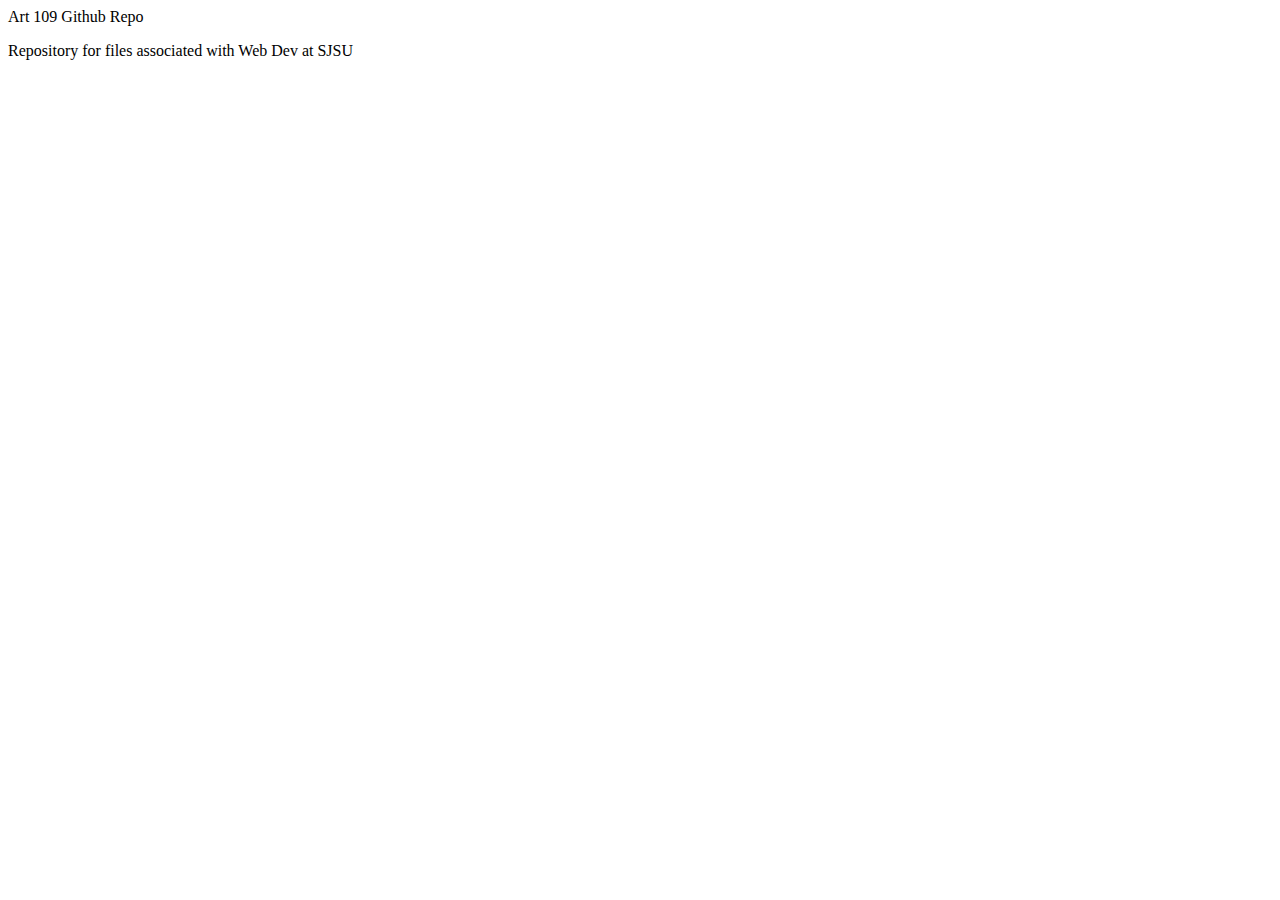
<file: index.html>
<!DOCTYPE html>
<html lang="en">
<head>
    <meta charset="UTF-8">
    <meta name="viewport" content="width=device-width, initial-scale=1.0">
    <title>Art 109</title>
</head>
<body>

    <header>Art 109 Github Repo</header>
    <p>Repository for files associated with Web Dev at SJSU</p>
    
</body>
</html>
</file>
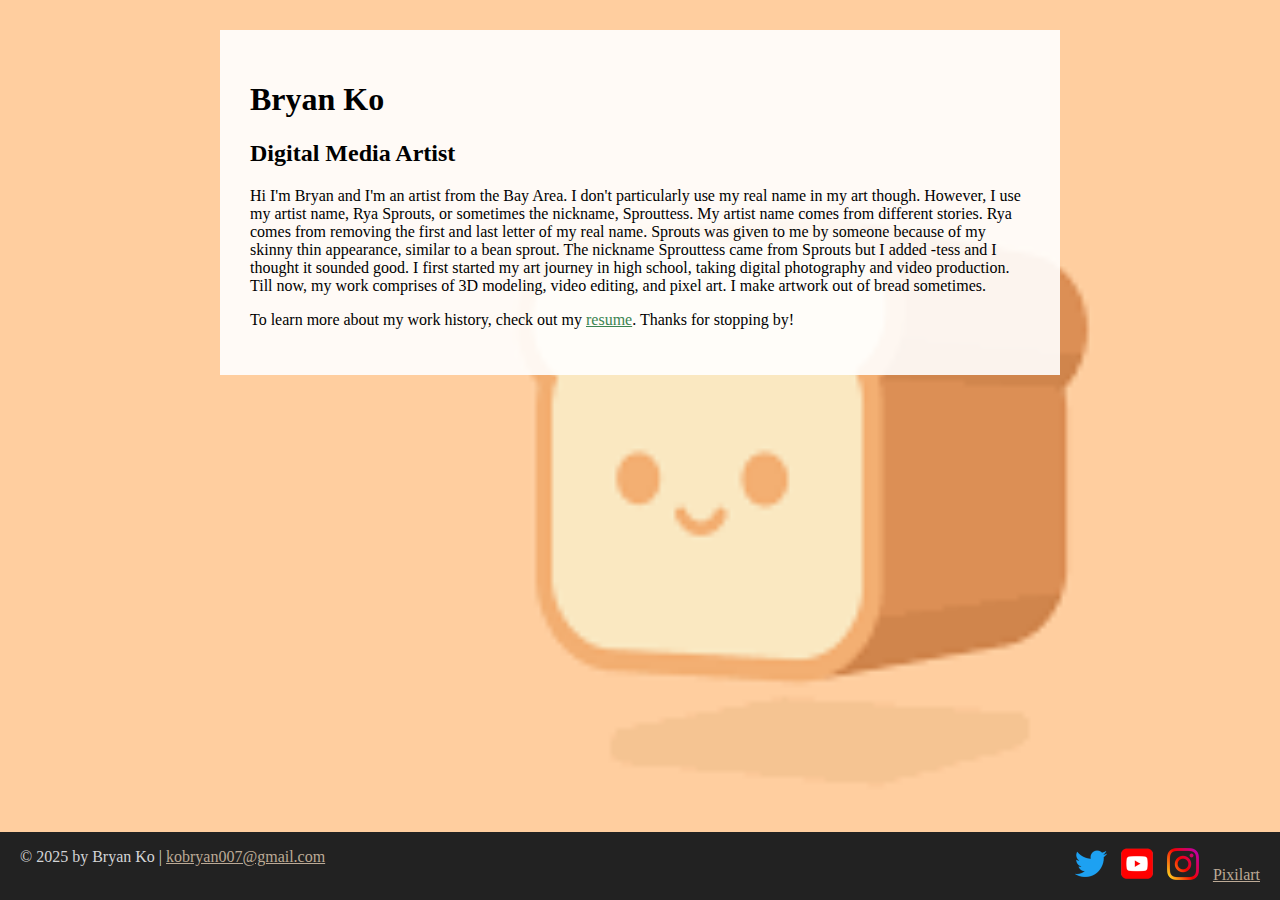
<file: portfolio-site/index.html>
<!DOCTYPE html>
<html lang="en">
  <head>
    <meta charset="UTF-8">
    <meta name="viewport" content="width=device-width, initial-scale=1">
    <title>Bryan Ko | Digital Media Artist</title>
    <link rel="stylesheet" href="css/styles.css">
  </head>
  <body class="home">
    <!-- //  INTRO  // -->
     <div class="content-wrapper">
      <div class="content-bg">
        <header>
          <!-- Start content edits below this line. -->
          <h1>Bryan Ko</h1>
          <h2>Digital Media Artist</h2>

          <!-- End content edits here. -->
        </header>

        <!-- //  ABOUT ME  // -->
        <main>
          <!-- Start content edits below this line. -->
          <p>Hi I'm Bryan and I'm an artist from the Bay Area. I don't particularly use my real name in my art though. However, I use my artist name, Rya Sprouts, or sometimes the nickname, Sprouttess. My artist name comes from different stories. Rya comes from removing the first and last letter of my real name. Sprouts was given to me by someone because of my skinny thin appearance, similar to a bean sprout. The nickname Sprouttess came from Sprouts but I added -tess and I thought it sounded good. I first started my art journey in high school, taking digital photography and video production. Till now, my work comprises of 3D modeling, video editing, and pixel art. I make artwork out of bread sometimes.</p>
          <p>To learn more about my work history, check out my <a href="resume.html"> resume</a>. Thanks for stopping by!</p>

          <!-- End content edits here. -->
        </main>
      </div>
    </div>
    <!-- //  FOOTER INFO, SOCIAL MEDIA  // -->
    <footer>
      <!-- Start content edits below this line. -->
      <p>© 2025 by Bryan Ko | <a href="mailto:email@example.com">kobryan007@gmail.com</a></p>

      <!-- Add or remove any networks. -->
      <ul class="socials">
        <li>
          <a href="https://x.com/RS_Artworks?t=yZ7QHwQrhbqGYdsaHgX6Dw&s=09" target="_blank"><img src="images/icon-logo-twitter.png" alt="My Twitter"></a>
        </li>
        <li>
          <a href="https://youtube.com/@breadysetgo?si=CkGy1_O7azg5qpcf" target="_blank"><img src="images/icon-logo-youtube.png" alt="My YT"></a>
        </li>
        <li>
          <a href="https://www.instagram.com/sprouttess?igsh=NTc4MTIwNjQ2YQ==" target="_blank"><img src="images/icon-logo-instagram.png" alt="My Art IG"></a>
        </li>
        <li>
          <a href="https://www.pixilart.com/rya-sprouts/gallery" target="_blank">Pixilart</a>
        </li>
      </ul>
      <!-- End content edits here. -->
    </footer>
  </body>
</html>
</file>
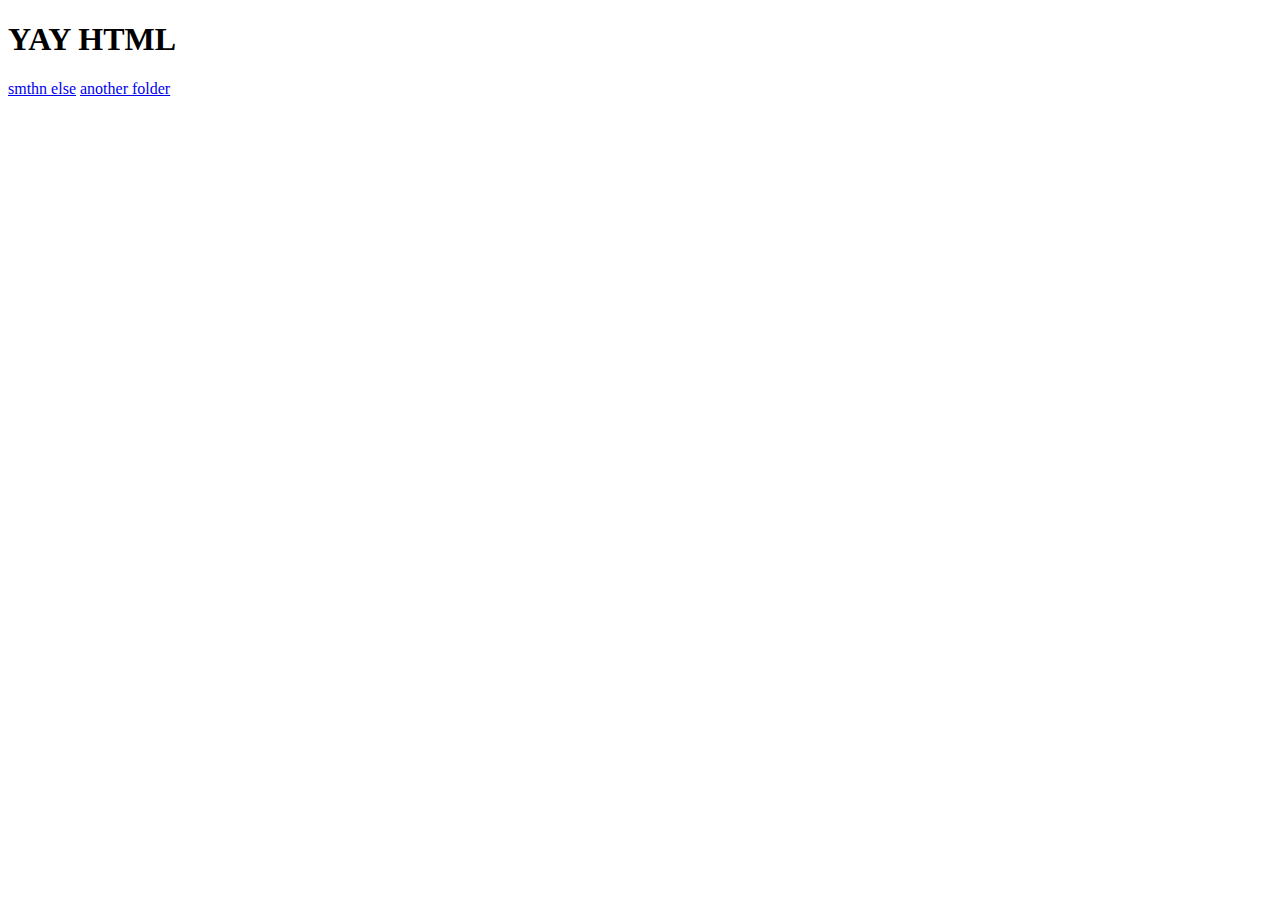
<file: tutorials/01-html/index.html>
<!DOCTYPE html>
<html lang="en">
<head>
    <meta charset="UTF-8">
    <meta name="viewport" content="width=device-width, initial-scale=1.0">
    <title>Tut 0</title>
</head>
<body>
    <h1>YAY HTML</h1>
    <a href="smthn-else.html">smthn else</a>
    <a href="another-folder">another folder</a>
</body>
</html>
</file>
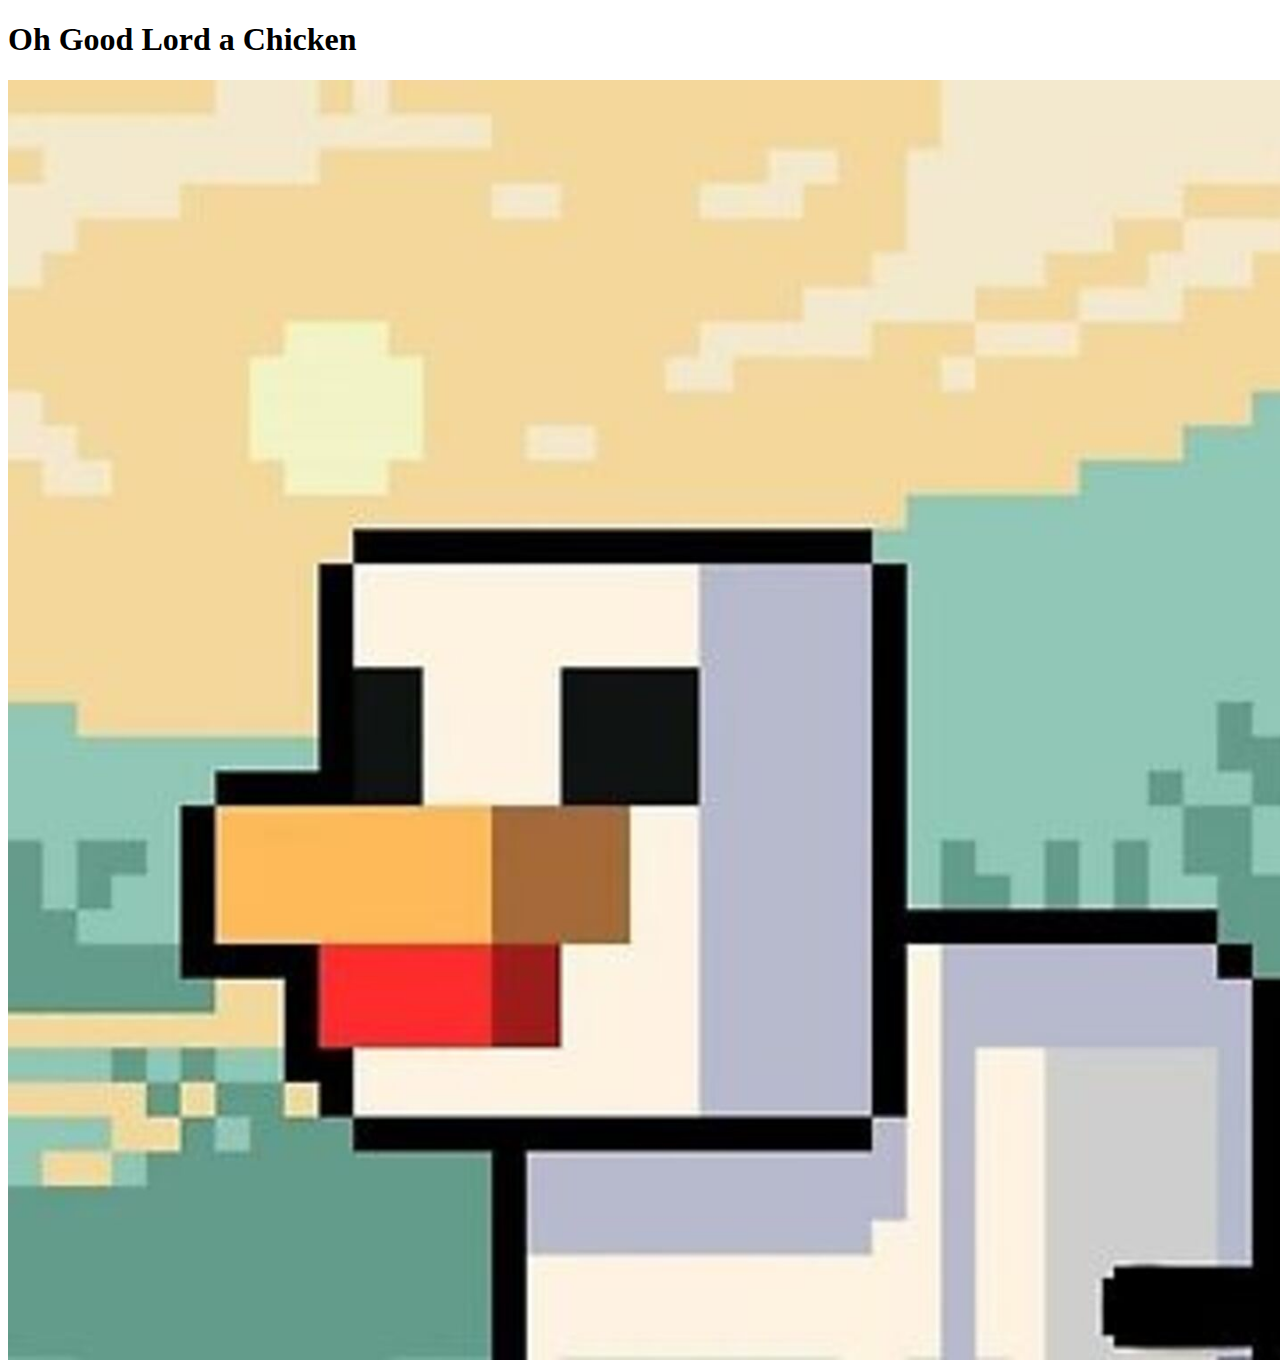
<file: tutorials/02-html-images/index.html>
<!DOCTYPE html>
<html lang="en">
<head>
    <meta charset="UTF-8">
    <meta name="viewport" content="width=device-width, initial-scale=1.0">
    <title>Image Sizes</title>
    <meta name="description" content="playing with different sizes">

</head>
<body>
    <h1>Oh Good Lord a Chicken</h1>
    <div>
        <img src="images/chicken.jpeg" alt="minecraft chicken"
        width="auto" height="auto"
        srcset="images/chicken-480.jpeg 480w,
                images/chicken-960.jpeg 960w,
                images/chicken-1440.jpeg 1440w,
                images/chicken-1920.jpeg 1920w">

    </div>

</body>
</html>
</file>
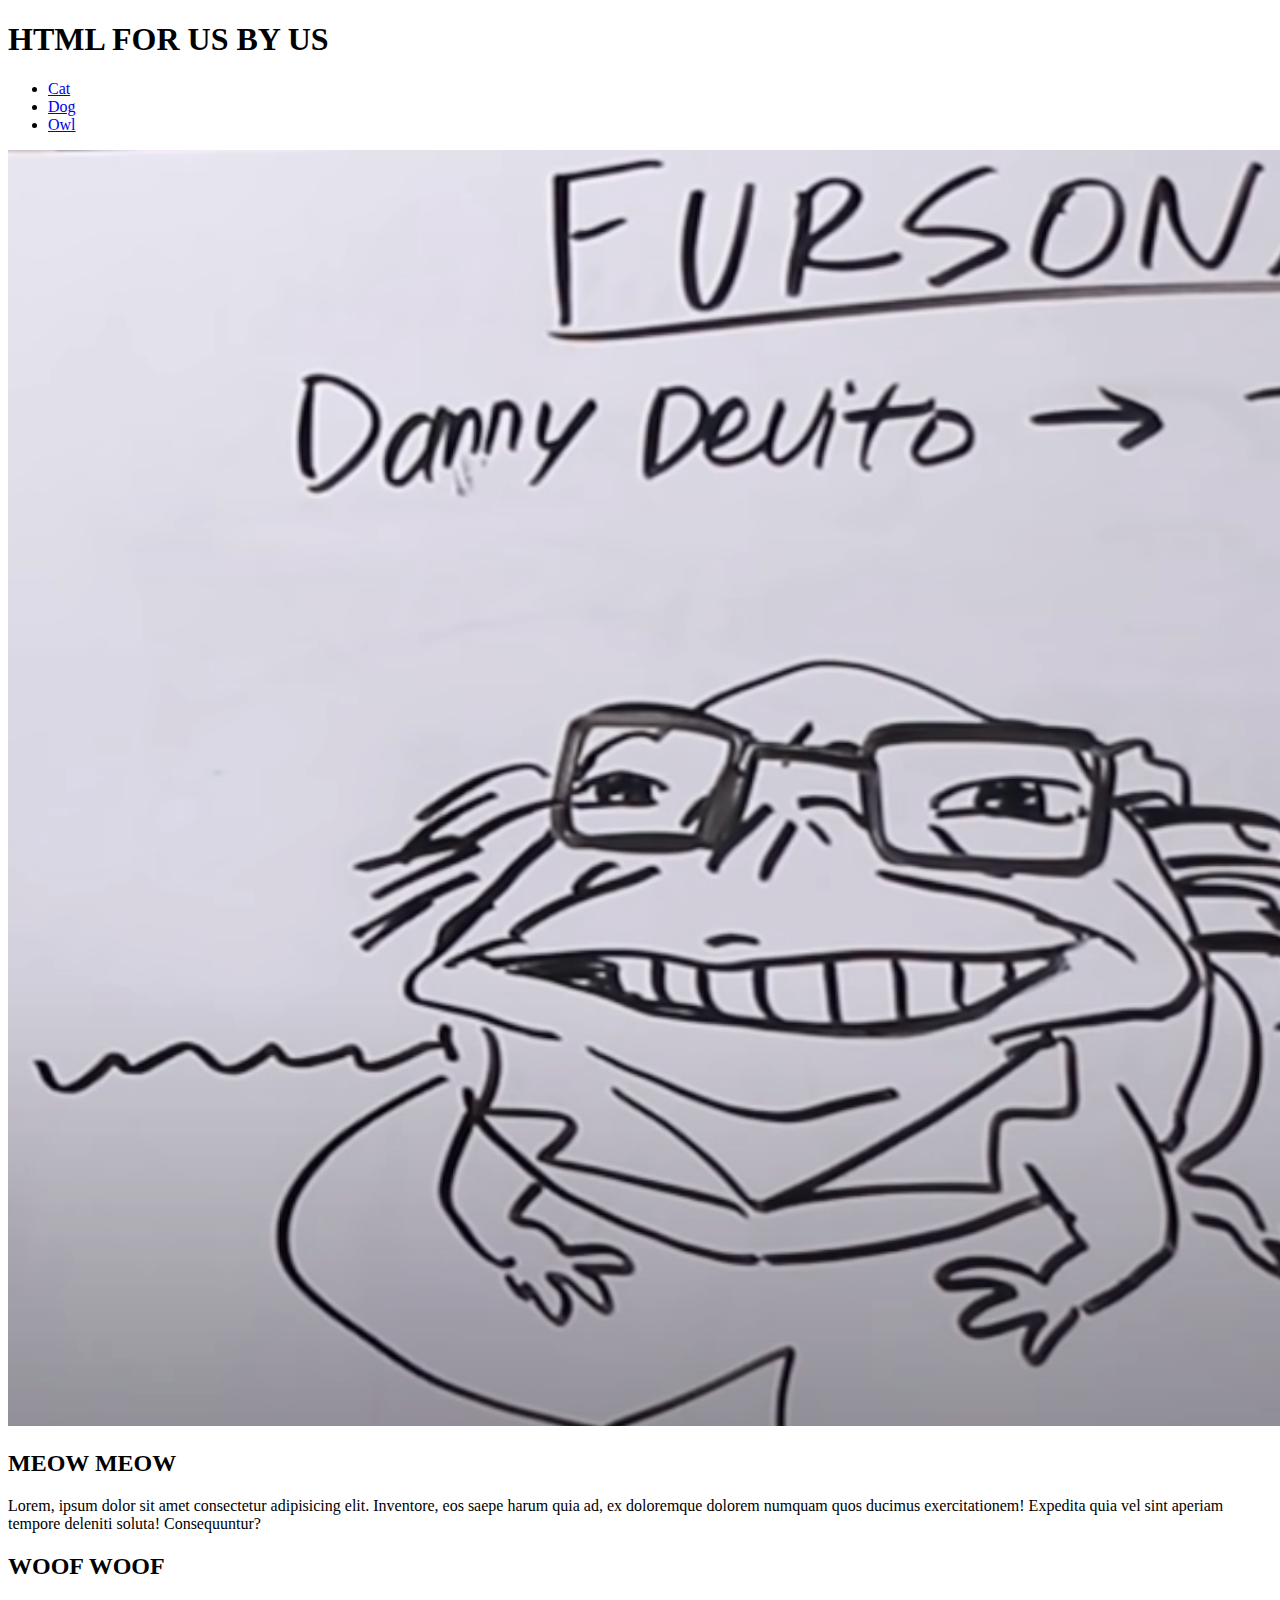
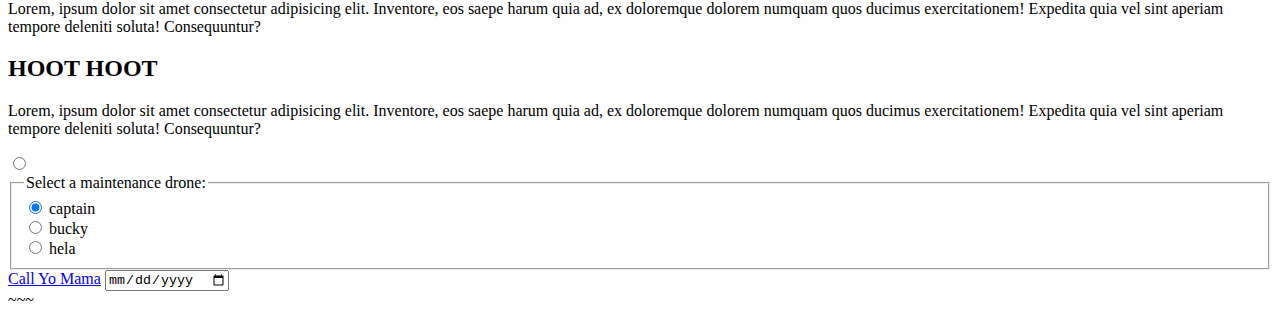
<file: tutorials/02-html/index.html>
<!DOCTYPE html>
<html lang="en">

<head>
    <meta charset="UTF-8">
    <meta name="viewport" content="width=device-width, initial-scale=1.0">
    <title>HTML Tut</title>
    <meta name="description" content="tutorials blah blah">
</head>

<body>
    <header>
        <h1  draggable="true">HTML FOR US BY US</h1>
        <nav>
            <ul>
                <li><a href="#cat">Cat</a></li>
                <li><a href="#dog">Dog</a></li>
                <li><a href="#owl">Owl</a></li>
            </ul>
        </nav>
        <div>
            <img src="images/Danny Devitoad 2.png" alt="Danny Devito as a toad">
        </div>
    </header>
    <main>
        <section id="cat">
            <h2>MEOW MEOW</h2>
            <p>Lorem, ipsum dolor sit amet consectetur adipisicing elit.
                Inventore, eos saepe harum quia ad, ex doloremque dolorem numquam quos ducimus exercitationem!
                Expedita quia vel sint aperiam tempore deleniti soluta! Consequuntur?</p>
        </section>
        <section id="dog">
            <h2>WOOF WOOF</h2>
            <p>Lorem, ipsum dolor sit amet consectetur adipisicing elit.
                Inventore, eos saepe harum quia ad, ex doloremque dolorem numquam quos ducimus exercitationem!
                Expedita quia vel sint aperiam tempore deleniti soluta! Consequuntur?</p>
        </section>
        <section id="owl">
            <h2>HOOT HOOT</h2>
            <p>Lorem, ipsum dolor sit amet consectetur adipisicing elit.
                Inventore, eos saepe harum quia ad, ex doloremque dolorem numquam quos ducimus exercitationem!
                Expedita quia vel sint aperiam tempore deleniti soluta! Consequuntur?</p>
        </section>

        <input type="radio">
        <fieldset>
            <legend>Select a maintenance drone:</legend>
          
            <div>
              <input type="radio" id="captain" name="drone" value="captain" checked />
              <label for="captain">captain</label>
            </div>
          
            <div>
              <input type="radio" id="bucky" name="drone" value="bucky" />
              <label for="bucky">bucky</label>
            </div>
          
            <div>
              <input type="radio" id="hela" name="drone" value="hela" />
              <label for="hela">hela</label>
            </div>
          </fieldset>
          
    <a href="tel:1234567890">Call Yo Mama</a>      

    <input type="date">

    </main>
    <footer>~~~</footer>
</body>

</html>
</file>
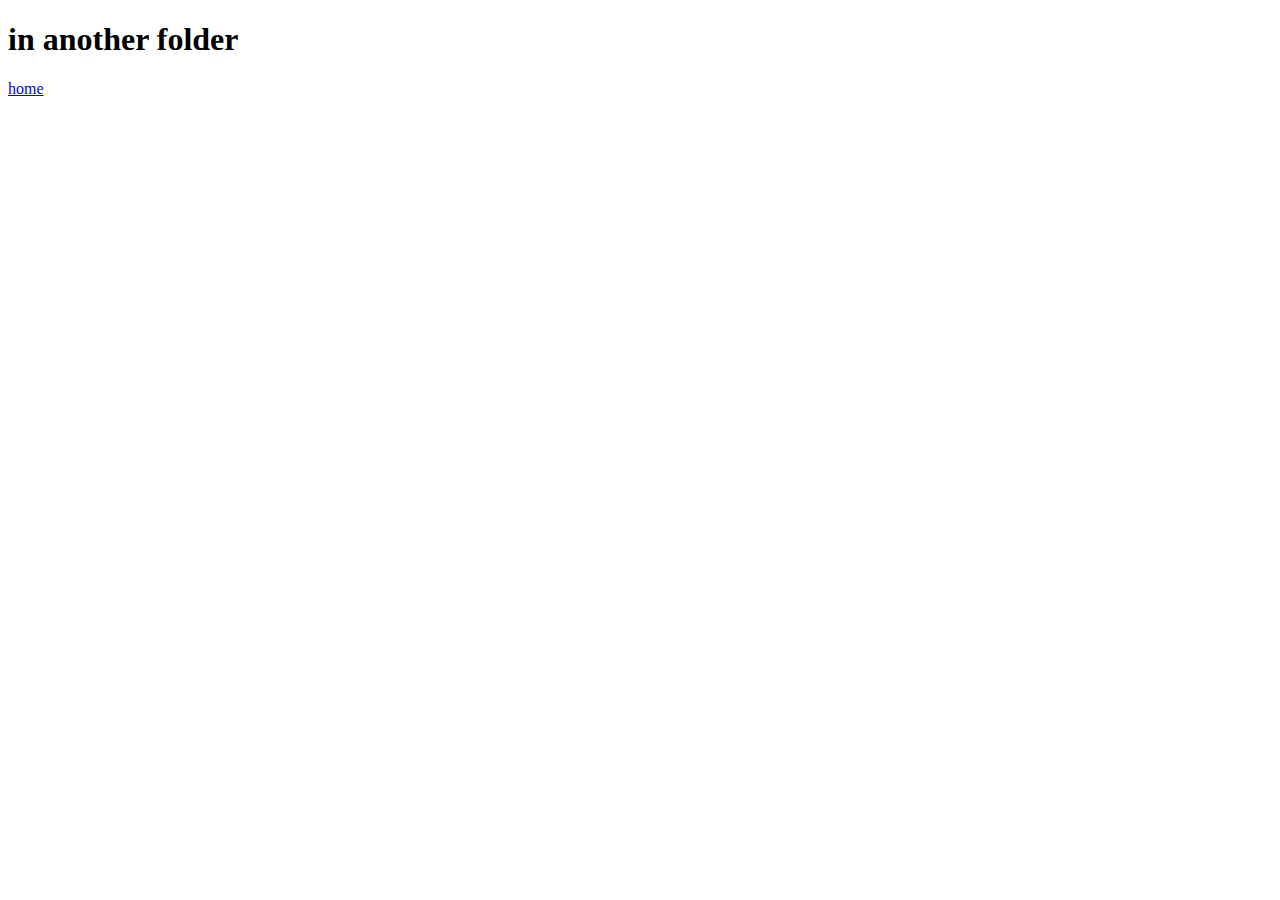
<file: tutorials/01-html/another-folder/index.html>
<!DOCTYPE html>
<html lang="en">
<head>
    <meta charset="UTF-8">
    <meta name="viewport" content="width=device-width, initial-scale=1.0">
    <title>in another folder</title>
</head>
<body>
    <h1>in another folder</h1>
    <a href="..">home</a>
</body>
</html>
</file>
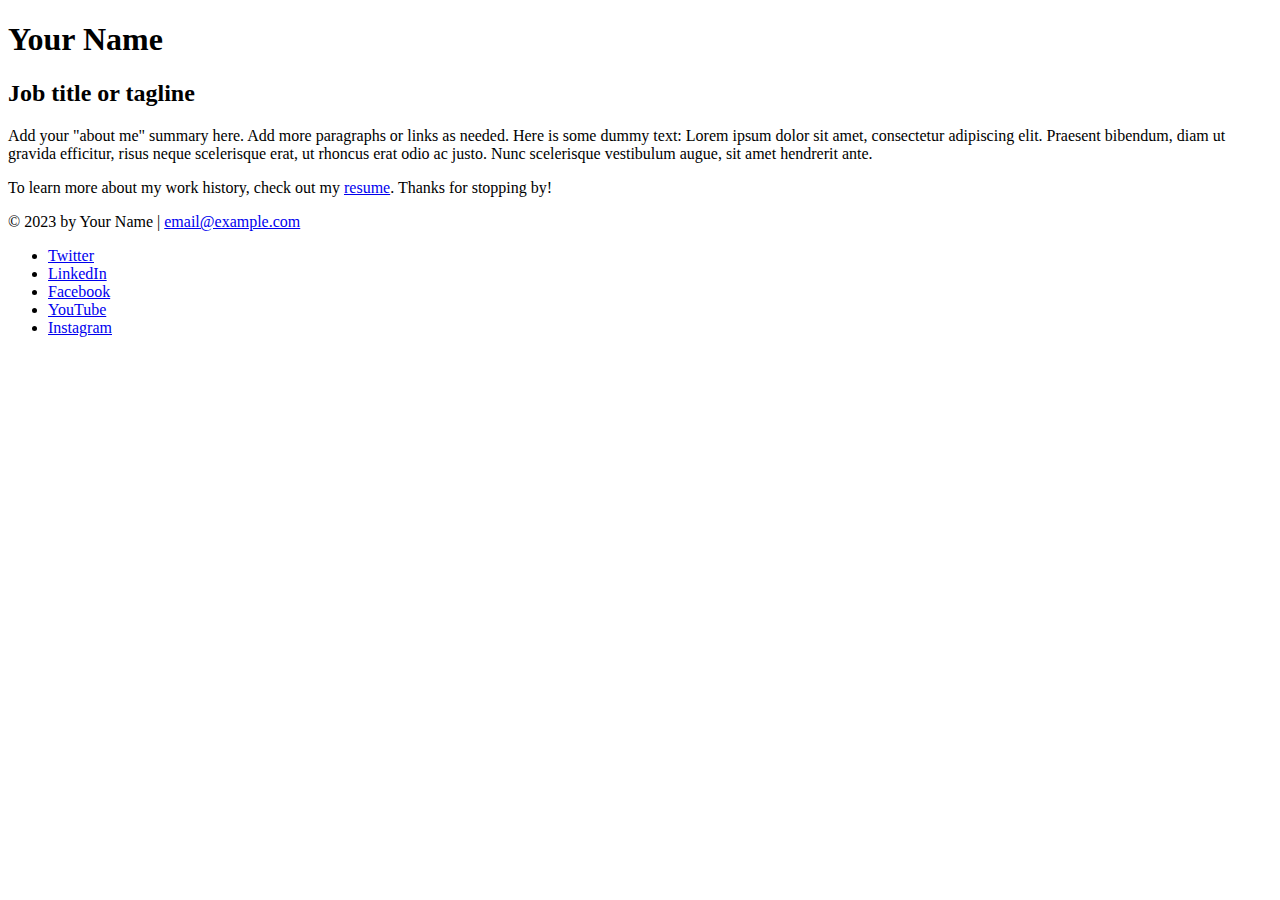
<file: tutorials/03-css-essential-training/exercise-files/starter-files/index.html>
<!DOCTYPE html>
<html lang="en">
  <head>
    <meta charset="UTF-8">
    <meta name="viewport" content="width=device-width, initial-scale=1">
    <title>Add a relevant page title</title>
  </head>
  <body>
    <!-- //  INTRO  // -->
    <header>
      <!-- Start content edits below this line. -->
      <h1>Your Name</h1>
      <h2>Job title or tagline</h2>

      <!-- End content edits here. -->
    </header>

    <!-- //  ABOUT ME  // -->
    <main>
      <!-- Start content edits below this line. -->
      <p>Add your "about me" summary here. Add more paragraphs or links as needed. Here is some dummy text: Lorem ipsum dolor sit amet, consectetur adipiscing elit. Praesent bibendum, diam ut gravida efficitur, risus neque scelerisque erat, ut rhoncus erat odio ac justo. Nunc scelerisque vestibulum augue, sit amet hendrerit ante.</p>
      <p>To learn more about my work history, check out my <a href="resume.html"> resume</a>. Thanks for stopping by!</p>

      <!-- End content edits here. -->
    </main>

    <!-- //  FOOTER INFO, SOCIAL MEDIA  // -->
    <footer>
      <!-- Start content edits below this line. -->
      <p>© 2023 by Your Name | <a href="mailto:email@example.com">email@example.com</a></p>

      <!-- Add or remove any networks. -->
      <ul>
        <li>
          <a href="#" target="_blank">Twitter</a>
        </li>
        <li>
          <a href="#" target="_blank">LinkedIn</a>
        </li>
        <li>
          <a href="#" target="_blank">Facebook</a>
        </li>
        <li>
          <a href="#" target="_blank">YouTube</a>
        </li>
        <li>
          <a href="#" target="_blank">Instagram</a>
        </li>
      </ul>
      <!-- End content edits here. -->
    </footer>
  </body>
</html>
</file>
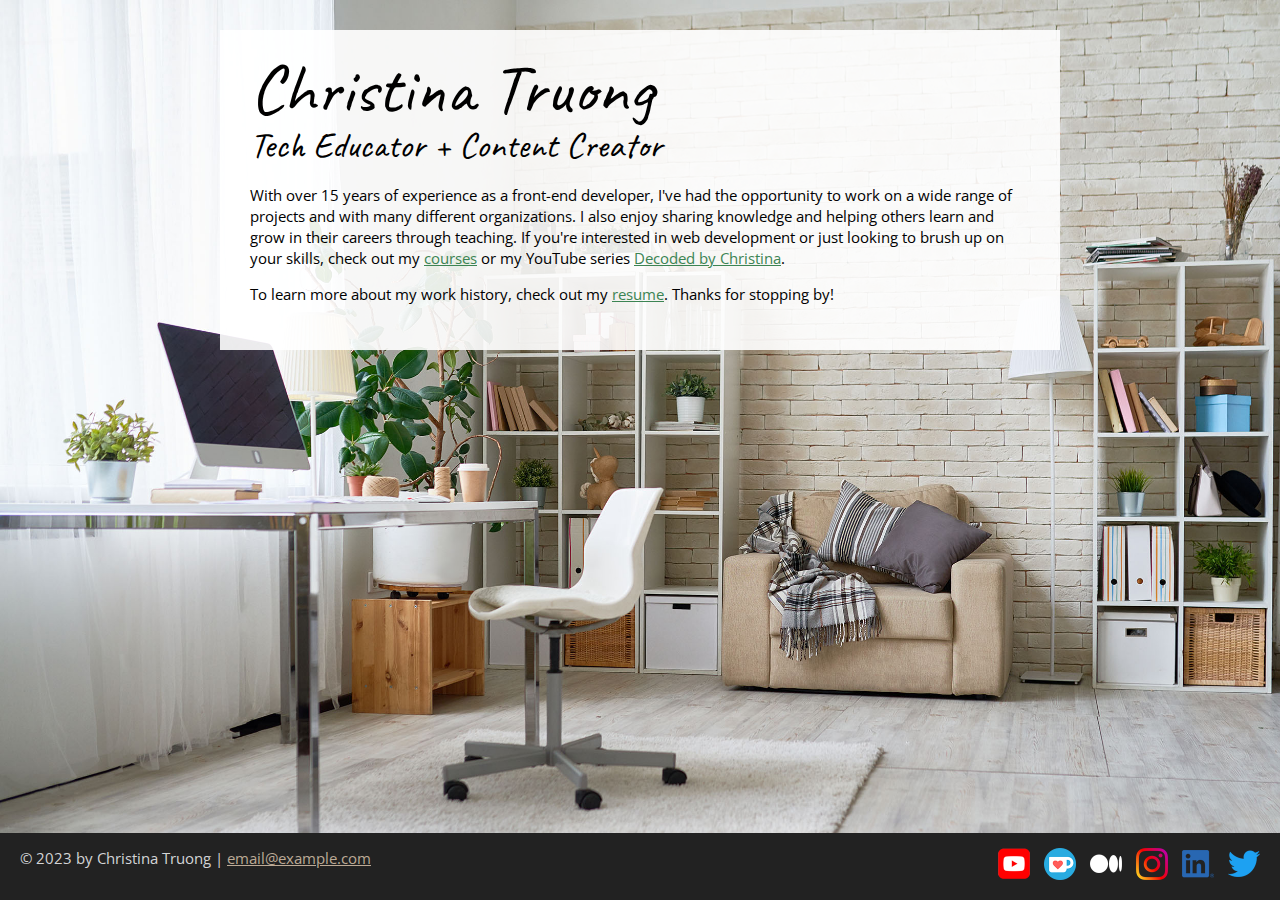
<file: tutorials/03-css-essential-training/exercise-files/final/personal-site/index.html>
<!DOCTYPE html>
<html lang="en">
  <head>
    <meta charset="UTF-8">
    <meta name="viewport" content="width=device-width, initial-scale=1.0">
    <title>Christina Truong, Tech Educator and Content Creator</title>
    <link rel="preconnect" href="https://fonts.googleapis.com">
    <link rel="preconnect" href="https://fonts.gstatic.com" crossorigin>
    <link href="https://fonts.googleapis.com/css2?family=Caveat&family=Open+Sans&display=swap" rel="stylesheet">
    <link rel="stylesheet" href="css/styles.css">
  </head>
  <body class="home">
    <!-- //  INTRO  // -->
    <div class="content-wrapper">
      <div class="content-bg">
        <header>
          <!-- Start content edits below this line. -->
          <h1>Christina Truong</h1>
          <h2>Tech Educator + Content Creator</h2>

          <!-- End content edits here. -->
        </header>

        <!-- //  ABOUT ME  // -->
        <main>
          <p>With over 15 years of experience as a front-end developer, I've had the opportunity to work on a wide range of projects and with many different organizations. I also enjoy sharing knowledge and helping others learn and grow in their careers through teaching. If you're interested in web development or just looking to brush up on your skills, check out my <a href="https://christinatruong.com/courses/" target="_blank">courses</a> or my YouTube series <a href="https://www.youtube.com/@madebychristina" target="_blank">Decoded by Christina</a>.</p>

          <p>To learn more about my work history, check out my <a href="resume.html"> resume</a>. Thanks for stopping by!</p>
        </main>
      </div>
    </div>
    <!-- //  FOOTER INFO, SOCIAL MEDIA  // -->
    <footer>
      <p>© 2023 by Christina Truong |  <a href="mailto:email@example.com">email@example.com</a></p>

      <ul class="socials">
        <li>
          <a href="https://www.youtube.com/@madebychristina" target="_blank"><img src="images/icon-logo-youtube.png" alt="My YouTube channel"></a>
        </li>
        <li>
          <a href="https://ko-fi.com/christinatruong" target="_blank"><img src="images/icon-logo-ko-fi.png" alt="My Ko-Fi homepage"></a>
        </li>
        <li>
          <a href="https://medium.com/@christinatruong" target="_blank"><img src="images/icon-logo-medium.png" alt="My Medium homepage"></a>
        </li>
        <li>
          <a href="https://www.instagram.com/christina.is.online/" target="_blank"><img src="images/icon-logo-instagram.png" alt="My Instagram"></a>
        </li>
        <li>
          <a href="https://ca.linkedin.com/in/christinatruong" target="_blank"><img src="images/icon-logo-linkedin.png" alt="My LinkedIn profile"></a>
        </li>
        <li>
          <a href="https://twitter.com/christinatruong" target="_blank"><img src="images/icon-logo-twitter.png" alt="My Twitter profile"></a>
        </li>
      </ul>
    </footer>
  </body>
</html>
</file>
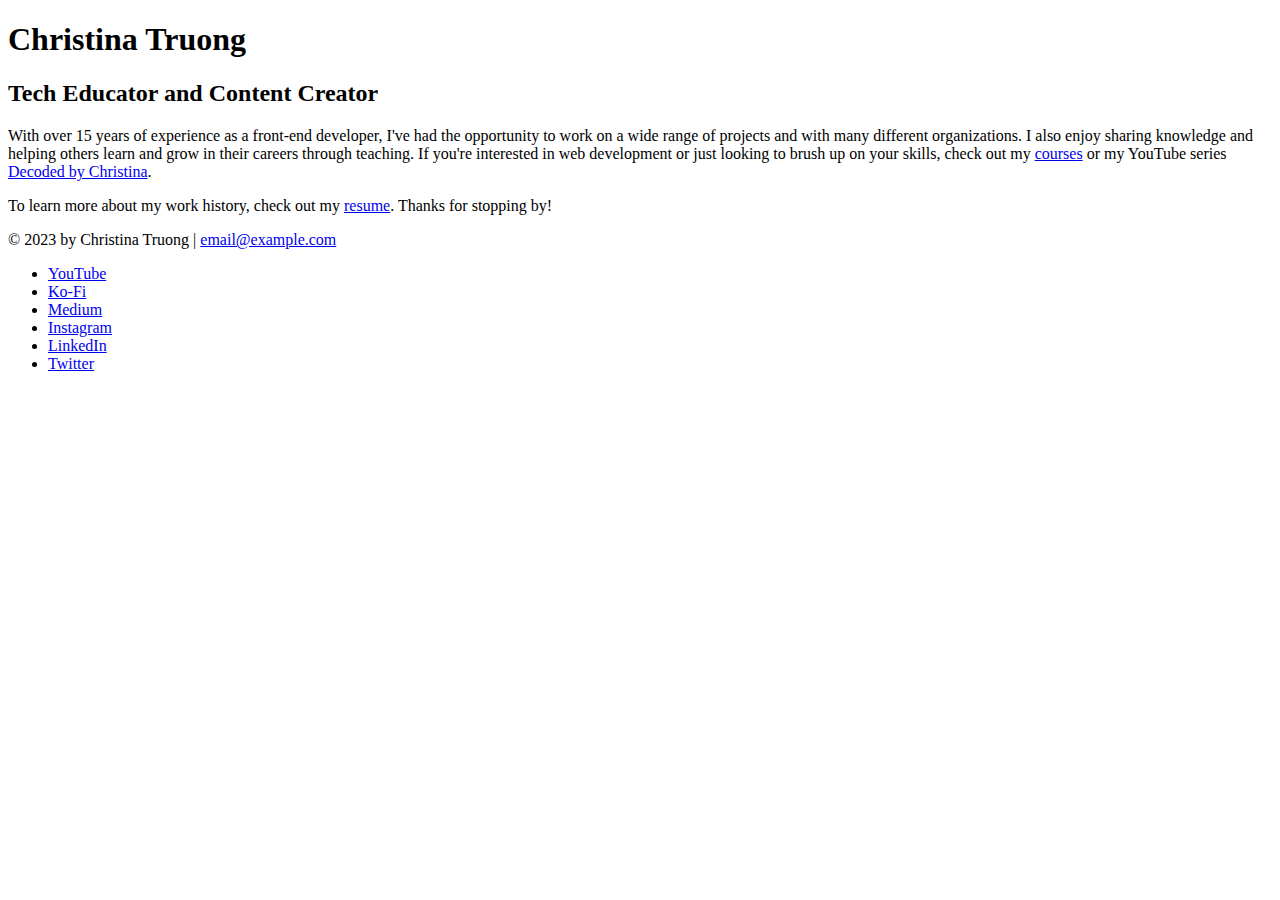
<file: tutorials/03-css-essential-training/exercise-files/Ch1/01_05/personal-site/index.html>
<!DOCTYPE html>
<html lang="en">
  <head>
    <meta charset="UTF-8">
    <meta name="viewport" content="width=device-width, initial-scale=1.0">
    <title>Christina Truong, Tech Educator and Content Creator</title>
  </head>
  <body>
    <!-- //  INTRO  // -->
    <header>
      <!-- Start content edits below this line. -->
      <h1>Christina Truong</h1>
      <h2>Tech Educator and Content Creator</h2>

      <!-- End content edits here. -->
    </header>

    <!-- //  ABOUT ME  // -->
    <main>
      <p>With over 15 years of experience as a front-end developer, I've had the opportunity to work on a wide range of projects and with many different organizations. I also enjoy sharing knowledge and helping others learn and grow in their careers through teaching. If you're interested in web development or just looking to brush up on your skills, check out my <a href="https://christinatruong.com/courses/" target="_blank">courses</a> or my YouTube series <a href="https://www.youtube.com/@madebychristina" target="_blank">Decoded by Christina</a>.</p>

      <p>To learn more about my work history, check out my <a href="resume.html"> resume</a>. Thanks for stopping by!</p>
    </main>

    <!-- //  FOOTER INFO, SOCIAL MEDIA  // -->
    <footer>
      <p>© 2023 by Christina Truong |  <a href="mailto:email@example.com">email@example.com</a></p>

      <ul>
        <li>
          <a href="https://www.youtube.com/@madebychristina" target="_blank">YouTube</a>
        </li>
        <li>
          <a href="https://ko-fi.com/christinatruong" target="_blank">Ko-Fi</a>
        </li>
        <li>
          <a href="https://medium.com/@christinatruong" target="_blank">Medium</a>
        </li>
        <li>
          <a href="https://www.instagram.com/christinaisonline/" target="_blank">Instagram</a>
        </li>
        <li>
          <a href="https://ca.linkedin.com/in/christinatruong/" target="_blank">LinkedIn</a>
        </li>
        <li>
          <a href="https://twitter.com/christinatruong" target="_blank">Twitter</a>
        </li>
      </ul>
    </footer>
  </body>
</html>
</file>
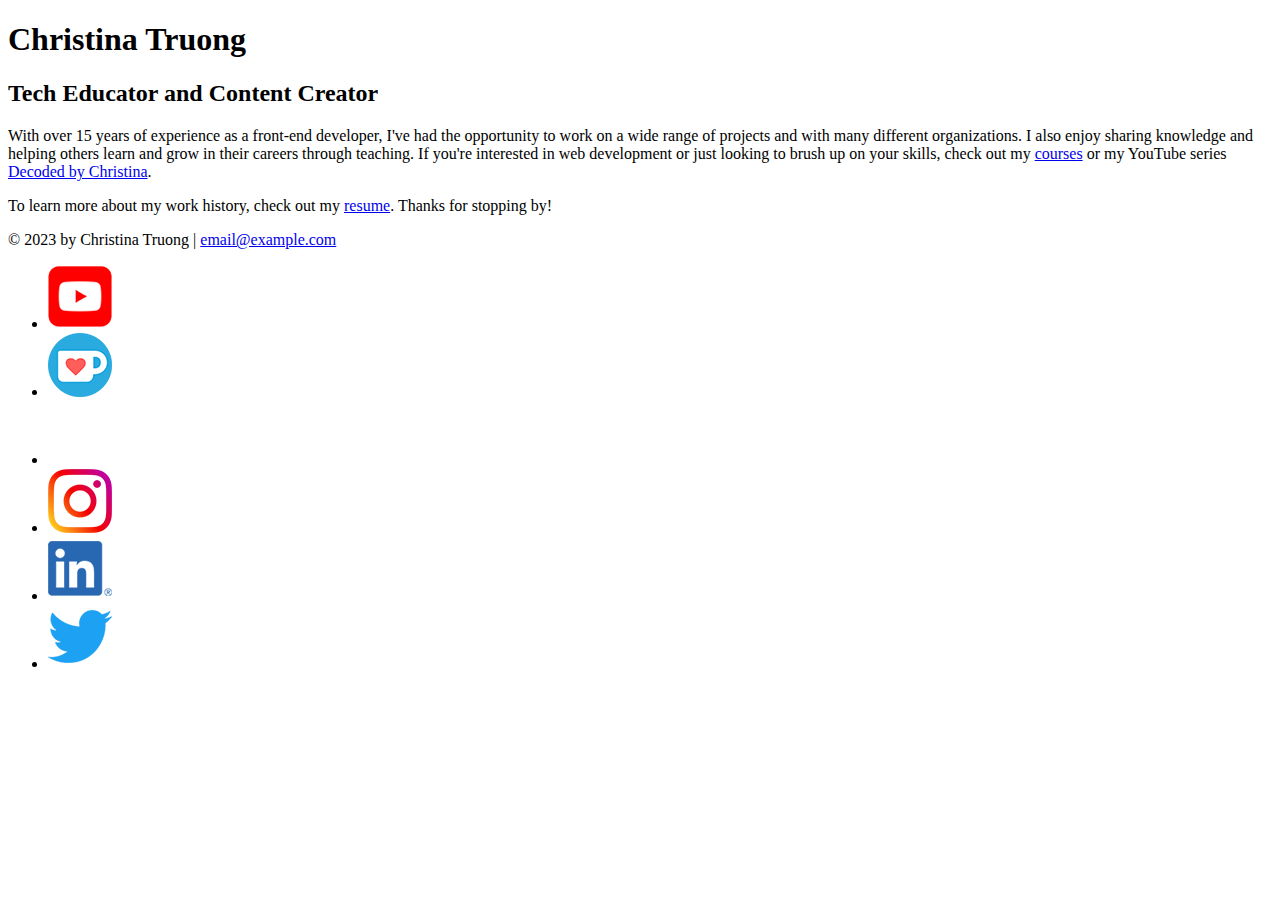
<file: tutorials/03-css-essential-training/exercise-files/Ch1/01_09/personal-site/index.html>
<!DOCTYPE html>
<html lang="en">
  <head>
    <meta charset="UTF-8">
    <meta name="viewport" content="width=device-width, initial-scale=1.0">
    <title>Christina Truong, Tech Educator and Content Creator</title>
  </head>
  <body>
    <!-- //  INTRO  // -->
    <header>
      <!-- Start content edits below this line. -->
      <h1>Christina Truong</h1>
      <h2>Tech Educator and Content Creator</h2>

      <!-- End content edits here. -->
    </header>

    <!-- //  ABOUT ME  // -->
    <main>
      <p>With over 15 years of experience as a front-end developer, I've had the opportunity to work on a wide range of projects and with many different organizations. I also enjoy sharing knowledge and helping others learn and grow in their careers through teaching. If you're interested in web development or just looking to brush up on your skills, check out my <a href="https://christinatruong.com/courses/" target="_blank">courses</a> or my YouTube series <a href="https://www.youtube.com/@madebychristina" target="_blank">Decoded by Christina</a>.</p>

      <p>To learn more about my work history, check out my <a href="resume.html"> resume</a>. Thanks for stopping by!</p>
    </main>

    <!-- //  FOOTER INFO, SOCIAL MEDIA  // -->
    <footer>
      <p>© 2023 by Christina Truong |  <a href="mailto:email@example.com">email@example.com</a></p>

      <ul>
        <li>
          <a href="https://www.youtube.com/@madebychristina" target="_blank"><img src="images/icon-logo-youtube.png" alt="My YouTube channel"></a>
        </li>
        <li>
          <a href="https://ko-fi.com/christinatruong" target="_blank"><img src="images/icon-logo-ko-fi.png" alt="My Ko-Fi homepage"></a>
        </li>
        <li>
          <a href="https://medium.com/@christinatruong" target="_blank"><img src="images/icon-logo-medium.png" alt="My Medium homepage"></a>
        </li>
        <li>
          <a href="https://www.instagram.com/christina.is.online/" target="_blank"><img src="images/icon-logo-instagram.png" alt="My Instagram"></a>
        </li>
        <li>
          <a href="https://ca.linkedin.com/in/christinatruong" target="_blank"><img src="images/icon-logo-linkedin.png" alt="My LinkedIn profile"></a>
        </li>
        <li>
          <a href="https://twitter.com/christinatruong" target="_blank"><img src="images/icon-logo-twitter.png" alt="My Twitter profile"></a>
        </li>
      </ul>
    </footer>
  </body>
</html>
</file>
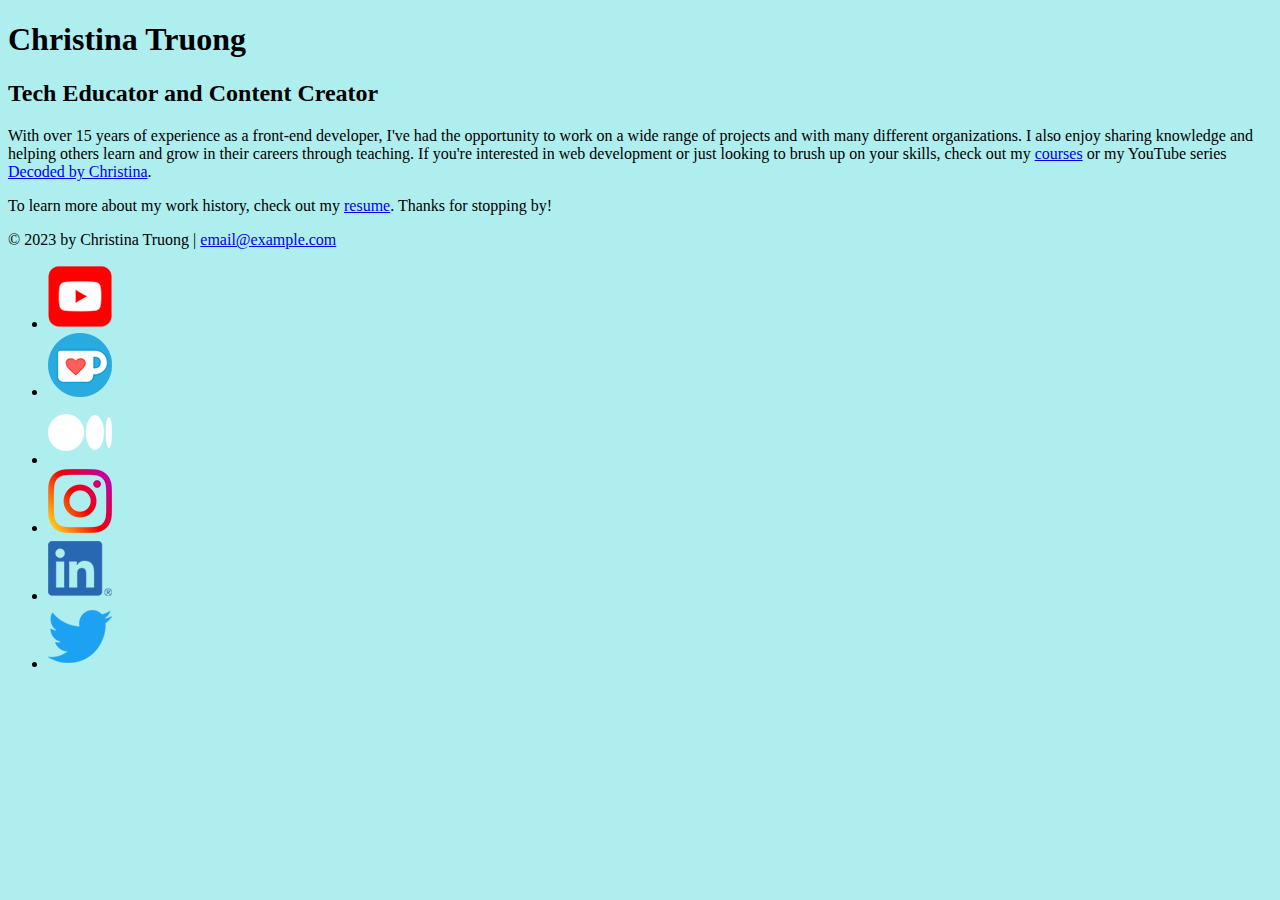
<file: tutorials/03-css-essential-training/exercise-files/Ch1/01_11/personal-site/index.html>
<!DOCTYPE html>
<html lang="en">
  <head>
    <meta charset="UTF-8">
    <meta name="viewport" content="width=device-width, initial-scale=1.0">
    <title>Christina Truong, Tech Educator and Content Creator</title>
    <link rel="stylesheet" href="css/styles.css">
  </head>
  <body>
    <!-- //  INTRO  // -->
    <header>
      <!-- Start content edits below this line. -->
      <h1>Christina Truong</h1>
      <h2>Tech Educator and Content Creator</h2>

      <!-- End content edits here. -->
    </header>

    <!-- //  ABOUT ME  // -->
    <main>
      <p>With over 15 years of experience as a front-end developer, I've had the opportunity to work on a wide range of projects and with many different organizations. I also enjoy sharing knowledge and helping others learn and grow in their careers through teaching. If you're interested in web development or just looking to brush up on your skills, check out my <a href="https://christinatruong.com/courses/" target="_blank">courses</a> or my YouTube series <a href="https://www.youtube.com/@madebychristina" target="_blank">Decoded by Christina</a>.</p>

      <p>To learn more about my work history, check out my <a href="resume.html"> resume</a>. Thanks for stopping by!</p>
    </main>

    <!-- //  FOOTER INFO, SOCIAL MEDIA  // -->
    <footer>
      <p>© 2023 by Christina Truong |  <a href="mailto:email@example.com">email@example.com</a></p>

      <ul>
        <li>
          <a href="https://www.youtube.com/@madebychristina" target="_blank"><img src="images/icon-logo-youtube.png" alt="My YouTube channel"></a>
        </li>
        <li>
          <a href="https://ko-fi.com/christinatruong" target="_blank"><img src="images/icon-logo-ko-fi.png" alt="My Ko-Fi homepage"></a>
        </li>
        <li>
          <a href="https://medium.com/@christinatruong" target="_blank"><img src="images/icon-logo-medium.png" alt="My Medium homepage"></a>
        </li>
        <li>
          <a href="https://www.instagram.com/christina.is.online/" target="_blank"><img src="images/icon-logo-instagram.png" alt="My Instagram"></a>
        </li>
        <li>
          <a href="https://ca.linkedin.com/in/christinatruong" target="_blank"><img src="images/icon-logo-linkedin.png" alt="My LinkedIn profile"></a>
        </li>
        <li>
          <a href="https://twitter.com/christinatruong" target="_blank"><img src="images/icon-logo-twitter.png" alt="My Twitter profile"></a>
        </li>
      </ul>
    </footer>
  </body>
</html>
</file>
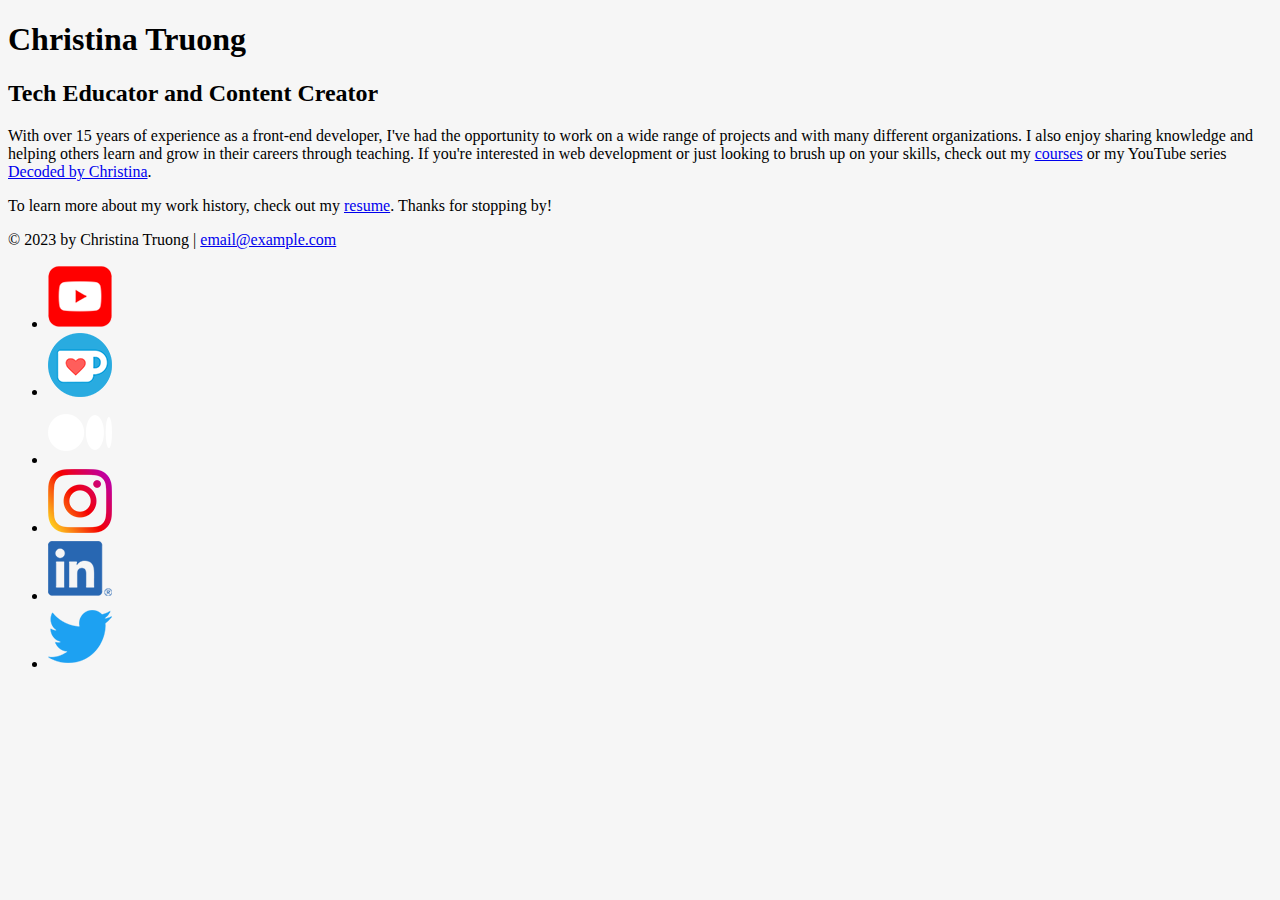
<file: tutorials/03-css-essential-training/exercise-files/Ch2/02_11/personal-site/index.html>
<!DOCTYPE html>
<html lang="en">
  <head>
    <meta charset="UTF-8">
    <meta name="viewport" content="width=device-width, initial-scale=1.0">
    <title>Christina Truong, Tech Educator and Content Creator</title>
    <link rel="stylesheet" href="css/styles.css">
  </head>
  <body class="home">
    <!-- //  INTRO  // -->
    <header>
      <!-- Start content edits below this line. -->
      <h1>Christina Truong</h1>
      <h2>Tech Educator and Content Creator</h2>

      <!-- End content edits here. -->
    </header>

    <!-- //  ABOUT ME  // -->
    <main>
      <p>With over 15 years of experience as a front-end developer, I've had the opportunity to work on a wide range of projects and with many different organizations. I also enjoy sharing knowledge and helping others learn and grow in their careers through teaching. If you're interested in web development or just looking to brush up on your skills, check out my <a href="https://christinatruong.com/courses/" target="_blank">courses</a> or my YouTube series <a href="https://www.youtube.com/@madebychristina" target="_blank">Decoded by Christina</a>.</p>

      <p>To learn more about my work history, check out my <a href="resume.html"> resume</a>. Thanks for stopping by!</p>
    </main>

    <!-- //  FOOTER INFO, SOCIAL MEDIA  // -->
    <footer>
      <p>© 2023 by Christina Truong |  <a href="mailto:email@example.com">email@example.com</a></p>

      <ul>
        <li>
          <a href="https://www.youtube.com/@madebychristina" target="_blank"><img src="images/icon-logo-youtube.png" alt="My YouTube channel"></a>
        </li>
        <li>
          <a href="https://ko-fi.com/christinatruong" target="_blank"><img src="images/icon-logo-ko-fi.png" alt="My Ko-Fi homepage"></a>
        </li>
        <li>
          <a href="https://medium.com/@christinatruong" target="_blank"><img src="images/icon-logo-medium.png" alt="My Medium homepage"></a>
        </li>
        <li>
          <a href="https://www.instagram.com/christina.is.online/" target="_blank"><img src="images/icon-logo-instagram.png" alt="My Instagram"></a>
        </li>
        <li>
          <a href="https://ca.linkedin.com/in/christinatruong" target="_blank"><img src="images/icon-logo-linkedin.png" alt="My LinkedIn profile"></a>
        </li>
        <li>
          <a href="https://twitter.com/christinatruong" target="_blank"><img src="images/icon-logo-twitter.png" alt="My Twitter profile"></a>
        </li>
      </ul>
    </footer>
  </body>
</html>
</file>
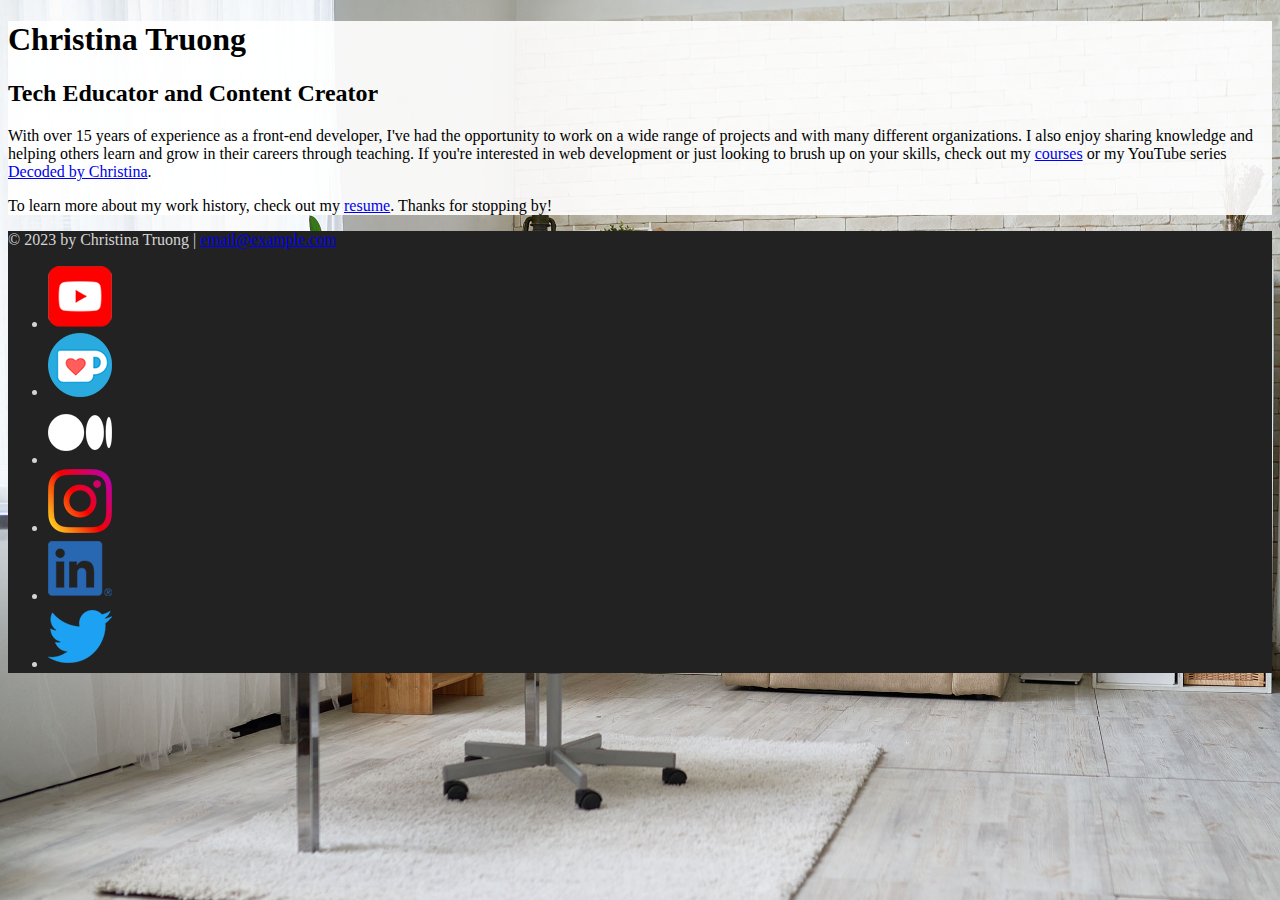
<file: tutorials/03-css-essential-training/exercise-files/Ch2/02_12/personal-site/index.html>
<!DOCTYPE html>
<html lang="en">
  <head>
    <meta charset="UTF-8">
    <meta name="viewport" content="width=device-width, initial-scale=1.0">
    <title>Christina Truong, Tech Educator and Content Creator</title>
    <link rel="stylesheet" href="css/styles.css">
  </head>
  <body class="home">
    <!-- //  INTRO  // -->
    <div class="content-wrapper">
      <header>
        <!-- Start content edits below this line. -->
        <h1>Christina Truong</h1>
        <h2>Tech Educator and Content Creator</h2>

        <!-- End content edits here. -->
      </header>

      <!-- //  ABOUT ME  // -->
      <main>
        <p>With over 15 years of experience as a front-end developer, I've had the opportunity to work on a wide range of projects and with many different organizations. I also enjoy sharing knowledge and helping others learn and grow in their careers through teaching. If you're interested in web development or just looking to brush up on your skills, check out my <a href="https://christinatruong.com/courses/" target="_blank">courses</a> or my YouTube series <a href="https://www.youtube.com/@madebychristina" target="_blank">Decoded by Christina</a>.</p>

        <p>To learn more about my work history, check out my <a href="resume.html"> resume</a>. Thanks for stopping by!</p>
      </main>
    </div>
    <!-- //  FOOTER INFO, SOCIAL MEDIA  // -->
    <footer>
      <p>© 2023 by Christina Truong |  <a href="mailto:email@example.com">email@example.com</a></p>

      <ul>
        <li>
          <a href="https://www.youtube.com/@madebychristina" target="_blank"><img src="images/icon-logo-youtube.png" alt="My YouTube channel"></a>
        </li>
        <li>
          <a href="https://ko-fi.com/christinatruong" target="_blank"><img src="images/icon-logo-ko-fi.png" alt="My Ko-Fi homepage"></a>
        </li>
        <li>
          <a href="https://medium.com/@christinatruong" target="_blank"><img src="images/icon-logo-medium.png" alt="My Medium homepage"></a>
        </li>
        <li>
          <a href="https://www.instagram.com/christina.is.online/" target="_blank"><img src="images/icon-logo-instagram.png" alt="My Instagram"></a>
        </li>
        <li>
          <a href="https://ca.linkedin.com/in/christinatruong" target="_blank"><img src="images/icon-logo-linkedin.png" alt="My LinkedIn profile"></a>
        </li>
        <li>
          <a href="https://twitter.com/christinatruong" target="_blank"><img src="images/icon-logo-twitter.png" alt="My Twitter profile"></a>
        </li>
      </ul>
    </footer>
  </body>
</html>
</file>
<file: portfolio-site/css/styles.css>
/*
COLOR PALETTE

Dark green      #3c8452
Sandy beige     #bcaa96
Dark gray       #222222
Light gray      #d3d4d6
Off-white       #f6f6f6
*/

/* GLOBAL STYLES 
--------------------*/

/* 
  https://www.paulirish.com/2012/box-sizing-border-box-ftw/
*/
html {
    box-sizing: border-box;
  }
  *, *:before, *:after {
    box-sizing: inherit;
  }

  html, body {
    height: 100%;
  }
body {
    background: papayawhip;
    margin: 0;
}

/*links */
a {
    color: #3c8452;
}
a:hover {
    color: #bcaa96;
    text-decoration: none;
}
footer a {
    color: #bcaa96;
}
footer a:hover {
    color: #3c8452;
}

.content-wrapper{
    margin: 0 auto;
    padding: 30px;
    max-width: 900px;
}


/* HOME
--------------------*/
.home {
    background: url(../images/bread\ 7.png) no-repeat;
    background-size: cover;
    display: flex;
    flex-direction: column;
}
.home .content-wrapper {
    flex: 1 0 auto;
}
.content-bg {
    background: rgb(255 255 255 / 0.9);
    padding: 30px;
}

/* RESUME
--------------------*/
.resume header::before {
    background: url(../images/bread\ 7.png) center;
    background-size: cover;
    content: "";
    display: block;
    height: 375px;
}
.resume-section {
    margin-bottom: 50px;
}
.resume-section h2 {
    border-bottom: 2px dashed #d3d4d6;
}
.download-link {
    position: fixed;
    top: 5px;
    left: 5px;
}

/* Profile
--------------------*/
.project-item {
    display: flow-root;
    margin: 30px 0;
}
.project-item img {
    width: 300px;
    float: left;
    margin-right: 20px;
}

/* Projects
--------------------*/

/* Work Experience
--------------------*/
.work-item {
    display: grid;
    grid-template-columns: 300px 1fr;
    column-gap: 20px;
}

/* Education
--------------------*/


/* FOOTER
--------------------*/
footer{
    background: #222;
    color: #d3d4d6;
    display: flex;
    justify-content: space-between;
    padding: 0 20px;
}
.socials {
    list-style-type: none;
    padding: 0;
}
.socials li{
    display: inline-block;
    margin-left: 10px;
}
.socials img {
    width: 32px;
}
.socials img:hover {
    opacity: 0.5;
}
</file>
<file: tutorials/03-css-essential-training/exercise-files/final/personal-site/css/styles.css>
/*
COLOR PALETTE

Dark green    #3c8453
Sandy beige   #bcaa96
Dark gray     #222222
Light gray    #d3d4d6
Off-white     #f6f6f6
*/

/* GLOBAL STYLES 
------------------------------------*/
/* 
  https://www.paulirish.com/2012/box-sizing-border-box-ftw/
*/
html {
    box-sizing: border-box;
    font-size: 62.5%; /* set default to 10px */
}
*, *:before, *:after {
    box-sizing: inherit;
}

html, body {
    height: 100%;
}
body {
    background: #f6f6f6; 
    margin: 0;
    font-family: 'Open Sans', sans-serif;
    font-size: 1.5rem;
    line-height: 1.4;
}
h1, h2, h3 {
    font-family: 'Caveat', cursive;
    font-weight: 400;
    margin: 0;
}
h1 {
    font-size: 7rem;
    line-height: 0.85;
}
h2 {
    font-size: 3.6rem;
}
h3 {
    font-size: 2.4rem;
}

/* links */
a {
    color: #3c8453;
}
a:hover {
    color: #bcaa96;
    text-decoration: none;
}
footer a {
    color: #bcaa96;
}
footer a:hover {
    color: #3c8453;
}
.btn {
    background: #3c8453;
    color: #f6f6f6;
    text-decoration: none;
    text-transform: uppercase;
    font-size: 1.2rem;
    display: inline-block;
    padding: 7px;
    letter-spacing: 0.1em;
    line-height: 1;
    border-radius: 4px;
}

.content-wrapper {
    margin: 0 auto;
    padding: 30px;
    max-width: 900px;
}


/* HOME
------------------------------------*/
.home {
    background: url(../images/bg-home-office-studio.jpg) no-repeat;
    background-size: cover;
    display: flex;
    flex-direction: column;
}
.home .content-wrapper {
    flex: 1 0 auto;
}
.content-bg {
    background: rgb(255 255 255 / 0.9);
    padding: 30px;
}
@media screen and (max-width:650px){
    .home .content-wrapper {
        padding: 10px;
    }
    .content-bg {
        padding: 20px;
    }
}


/* RESUME
------------------------------------*/
.resume header::before {
    background: url(../images/bg-home-office-studio.jpg) center;
    background-size: cover;
    content: "";
    display: block;
    height: 375px;
}
.resume-section {
    margin-bottom: 50px;
}
.resume-section h2 {
    border-bottom: 2px dashed #d3d4d6;
}
.download-link {
    position: fixed;
    top: 5px;
    left: 5px;
    font-size: 1.5rem;
}
@media screen and (max-width: 1200px){
    .download-link {
        position: absolute;
    }
}
@media screen and (max-width: 500px){
    .resume header::before {
        height: 200px;
    }
    h1 {
        font-size: 5rem;
    }
    h2 {
        font-size: 2.6rem;
    }
}


/* Projects
------------------------------------*/
.project-item {
    margin: 30px 0;
}
.project-item img {
    width: 300px;
}
@media screen and (min-width:860px) {
    .project-item {
        display: flow-root;
    }
    .project-item img {
        float: left;
        margin-right: 20px;
    }
}
@media screen and (min-width:650px) and (max-width:859px) {
    .project-wrapper {
        display: grid;
        grid-template-columns: repeat(2, 1fr);
        column-gap: 20px;
    }
    .project-item img {
        width: 100%;
    }
}
@media screen and (max-width:500px){
    .project-item img {
        width: 100%;
        margin-bottom: 10px;
    }
}


/* Work Experience
------------------------------------*/
.work-item {
    margin: 30px 0;
}
.work-details p {
    margin: 0;
}

@media screen and (min-width: 860px) {
    .work-item {
        display: grid;
        grid-template-columns: 300px 1fr;
        column-gap: 20px;
    }
    .work-summary p:first-child {
        margin-top: 0;
    }
}


/* Education
------------------------------------*/
.education-item {
    margin: 30px 0;
}
.education-item p {
    margin: 0;
}



/* FOOTER
------------------------------------*/
footer {
    background: #222;
    color: #d3d4d6;
}
.socials {
    list-style-type: none;
    padding: 0;
}
.socials li {
    display: inline-block;
    margin-left: 10px;
}
.socials img {
    width: 32px;
}
.socials img:hover {
    opacity: 0.5;
}

@media screen and (min-width: 860px){
    footer {
        display: flex;
        justify-content: space-between;
        padding: 0 20px;
    }
}
@media screen and (max-width: 859px){
    footer {
        text-align: center;
        padding: 10px;
    }

}
</file>
<file: tutorials/03-css-essential-training/exercise-files/Ch1/01_11/personal-site/css/styles.css>
body {
  background: paleturquoise;
}
</file>
<file: tutorials/03-css-essential-training/exercise-files/Ch2/02_11/personal-site/css/styles.css>
/*
COLOR PALETTE

Dark green    #3c8453
Sandy beige   #bcaa96
Dark gray     #222222
Light gray    #d3d4d6
Off-white     #f6f6f6
*/

/* GLOBAL STYLES 
------------------------------------*/
body {
    background: #f6f6f6; 
}


/* HOME
------------------------------------*/


/* RESUME
------------------------------------*/

/* Profile
------------------------------------*/

/* Projects
------------------------------------*/

/* Work Experience
------------------------------------*/

/* Education
------------------------------------*/


/* FOOTER
------------------------------------*/
</file>
<file: tutorials/03-css-essential-training/exercise-files/Ch2/02_12/personal-site/css/styles.css>
/*
COLOR PALETTE

Dark green    #3c8453
Sandy beige   #bcaa96
Dark gray     #222222
Light gray    #d3d4d6
Off-white     #f6f6f6
*/

/* GLOBAL STYLES 
------------------------------------*/
body {
    background: #f6f6f6; 
}


/* HOME
------------------------------------*/
.home {
    background: url(../images/bg-home-office-studio.jpg) no-repeat;
    background-size: cover;
}
.home .content-wrapper {
    background: rgb(255 255 255 / 0.9);
}


/* RESUME
------------------------------------*/

/* Profile
------------------------------------*/

/* Projects
------------------------------------*/

/* Work Experience
------------------------------------*/

/* Education
------------------------------------*/


/* FOOTER
------------------------------------*/
footer {
    background: #222;
    color: #d3d4d6;
}
</file>
